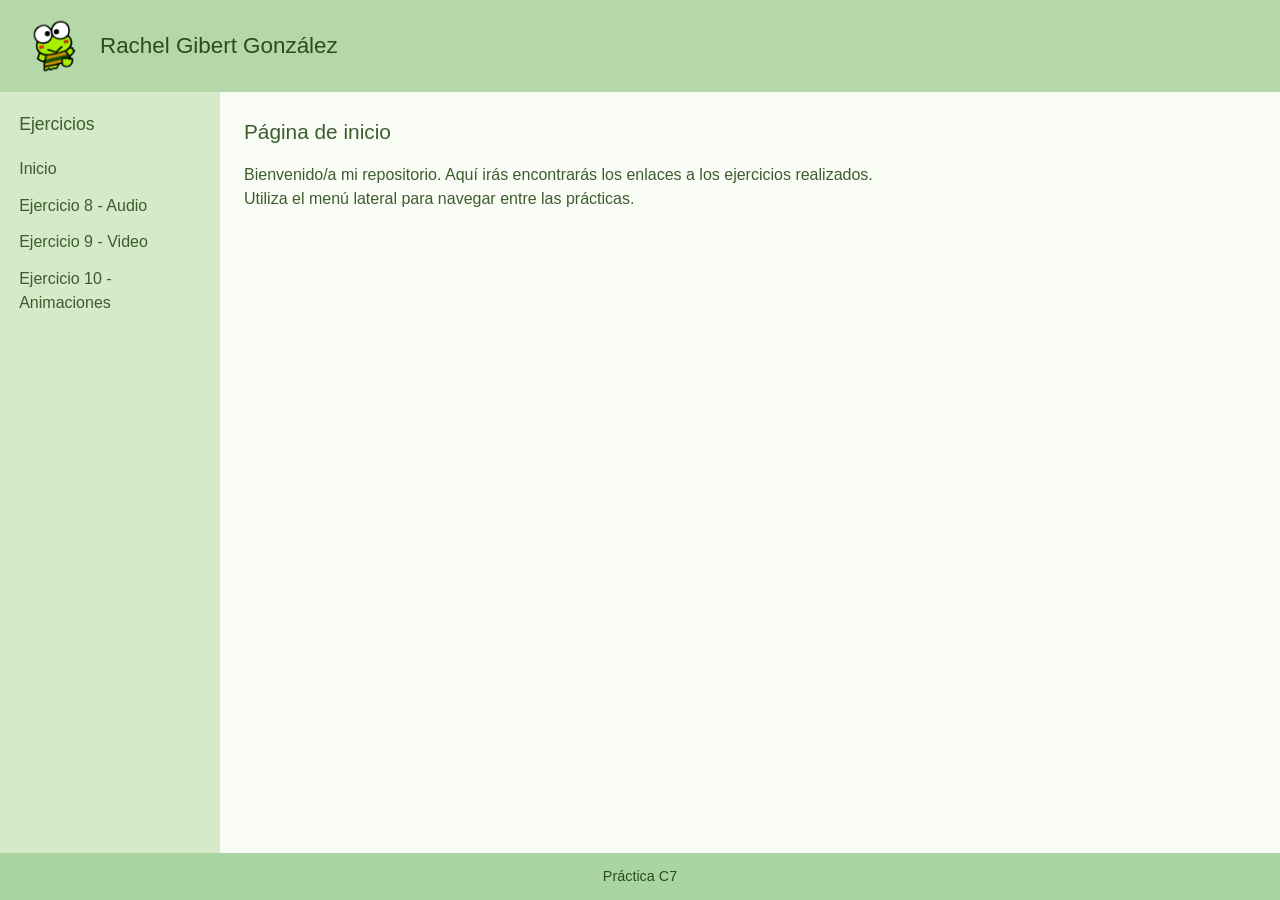
<file: index.html>
<!DOCTYPE html>
<html lang="es">
<head>
  <meta charset="UTF-8">
  <meta name="viewport" content="width=device-width, initial-scale=1.0">
  <title>Ejercicio 7</title>
  <link rel="stylesheet" href="estilos.css">
</head>
<body>
  <header>
    <img class="logo" src="recursos/keroppi.png" alt="Keroppi">
    <h1>Rachel Gibert González</h1>
  </header>

  <aside>
    <h2>Ejercicios</h2>
    <nav>
      <ul>
        <li><a href="index.html">Inicio</a></li>
        <li><a href="C8/index.html">Ejercicio 8 - Audio</a></li>
        <li><a href="C9/index.html">Ejercicio 9 - Video</a></li>
        <li><a href="C10/index.html">Ejercicio 10 - Animaciones</a></li>
      </ul>
    </nav>
  </aside>

  <main>
    <h2>Página de inicio</h2>
    <p>Bienvenido/a mi repositorio. Aquí irás encontrarás los enlaces a los ejercicios realizados.</p>
    <p>Utiliza el menú lateral para navegar entre las prácticas.</p>
  </main>

  <footer>
    <p>Práctica C7</p>
  </footer>
</body>
</html>
</file>
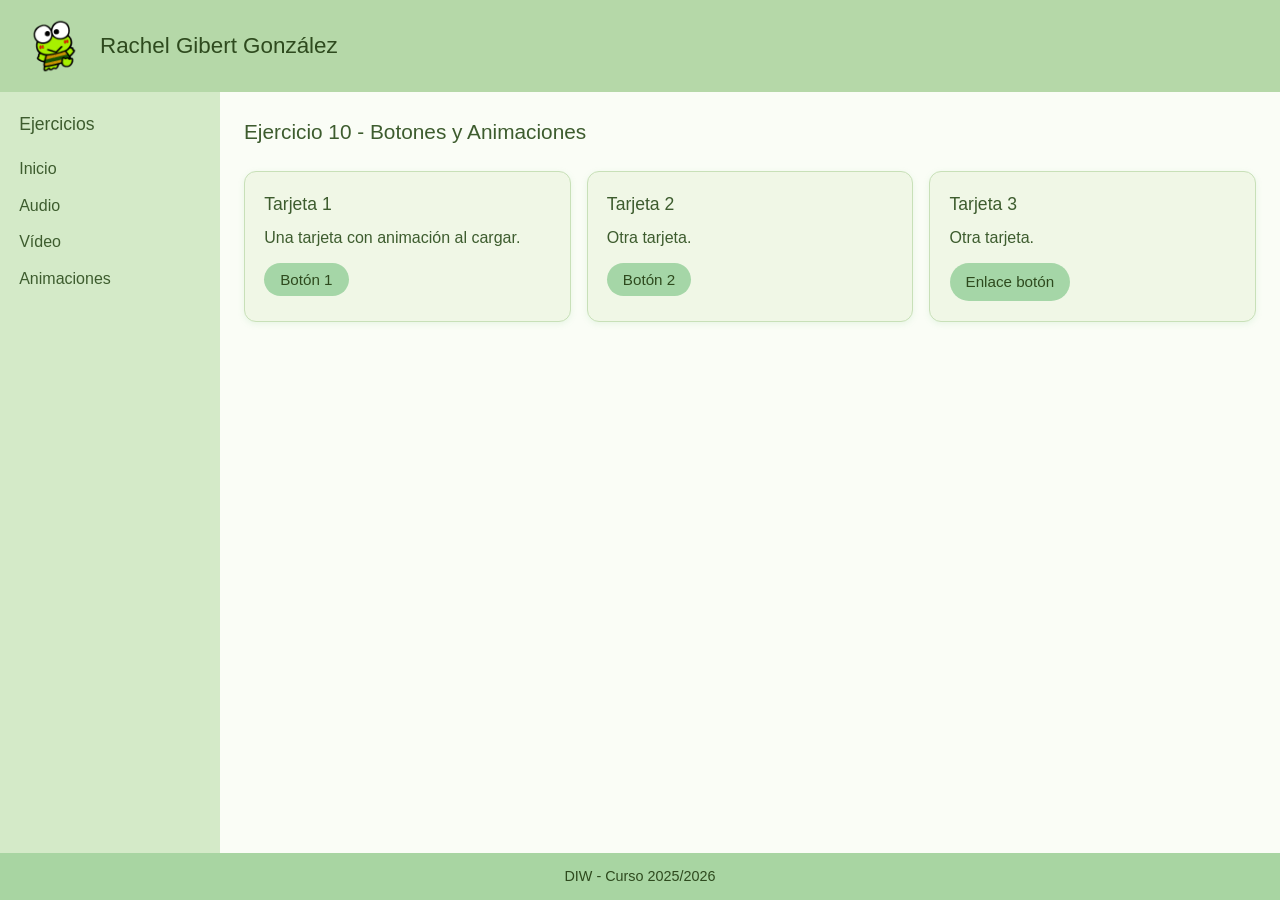
<file: C10/index.html>
<!DOCTYPE html>
<html lang="es">
<head>
  <meta charset="UTF-8">
  <meta name="viewport" content="width=device-width, initial-scale=1.0">
  <title>Animaciones - DIW</title>
  <link rel="stylesheet" href="estilos.css">
</head>
<body>
  <header>
    <img class="logo" src="media/keroppi.png" alt="Keroppi">
    <h1>Rachel Gibert González</h1>
  </header>

  <aside>
    <h2>Ejercicios</h2>
    <nav>
      <ul>
        <li><a href="../index.html">Inicio</a></li>
        <li><a href="../audio/index.html">Audio</a></li>
        <li><a href="../video/index.html">Vídeo</a></li>
        <li><a href="index.html">Animaciones</a></li>
      </ul>
    </nav>
  </aside>

  <main>
    <h2>Ejercicio 10 - Botones y Animaciones</h2>

    <div class="tarjetas">
      <div class="tarjeta tarjeta-animada">
        <h3>Tarjeta 1</h3>
        <p>Una tarjeta con animación al cargar.</p>
        <button class="btn">Botón 1</button>
      </div>

      <div class="tarjeta">
        <h3>Tarjeta 2</h3>
        <p>Otra tarjeta.</p>
        <button class="btn">Botón 2</button>
      </div>

      <div class="tarjeta">
        <h3>Tarjeta 3</h3>
        <p>Otra tarjeta.</p>
        <a href="#" class="btn">Enlace botón</a>
      </div>
    </div>
  </main>

  <footer>
    <p>DIW - Curso 2025/2026</p>
  </footer>
</body>
</html>
</file>
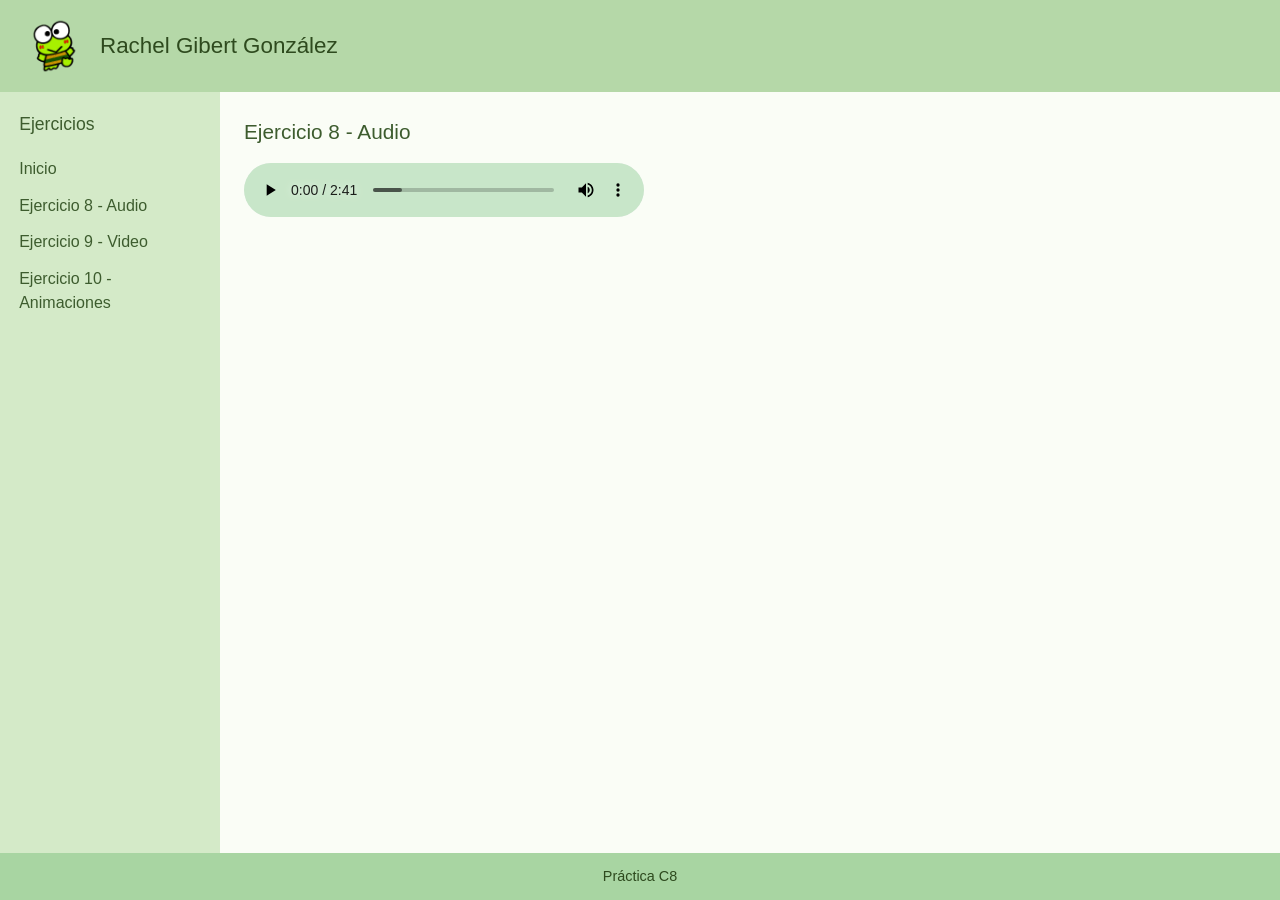
<file: C8/index.html>
<!DOCTYPE html>
<html lang="es">
<head>
  <meta charset="UTF-8">
  <meta name="viewport" content="width=device-width, initial-scale=1.0">
  <title>Ejercicio 8</title>
  <link rel="stylesheet" href="estilos.css">
</head>
<body>
  <header>
    <img class="logo" src="media/keroppi.png" alt="Keroppi">
    <h1>Rachel Gibert González</h1>
  </header>

  <aside>
    <h2>Ejercicios</h2>
    <nav>
      <ul>
        <li><a href="../index.html">Inicio</a></li>
        <li><a href="index.html">Ejercicio 8 - Audio</a></li>
        <li><a href="../C9/index.html">Ejercicio 9 - Video</a></li>
        <li><a href="../C10/index.html">Ejercicio 10 - Animaciones</a></li>
      </ul>
    </nav>
  </aside>

  <main>
    <h2>Ejercicio 8 - Audio</h2>
    <audio controls>
      <source src="media/audio.mp3" type="audio/mpeg">
      <source src="media/audio.ogg" type="audio/ogg">
      Tu navegador no soporta el elemento de audio.
    </audio>
  </main>

  <footer>
    <p>Práctica C8</p>
  </footer>
</body>
</html>
</file>
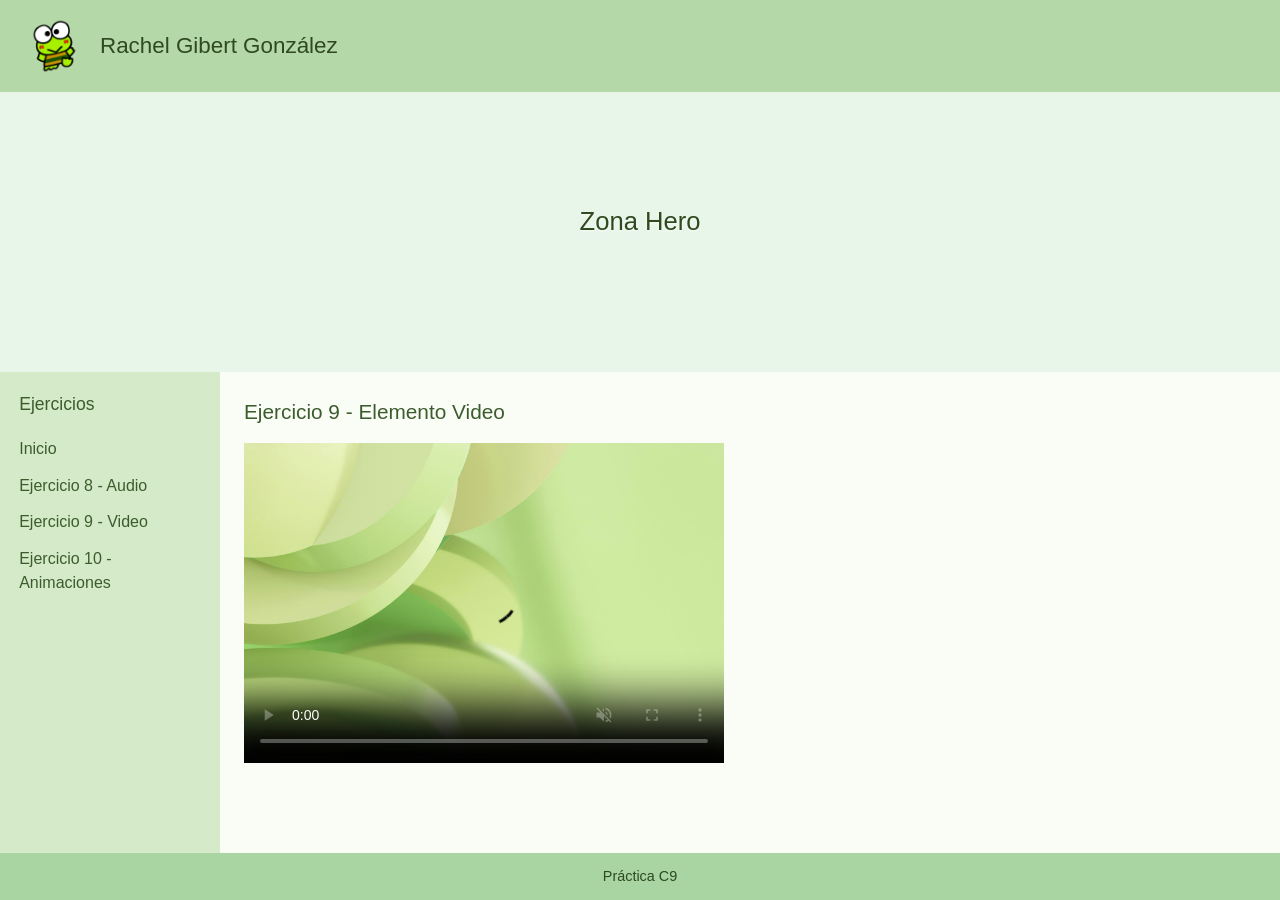
<file: C9/index.html>
<!DOCTYPE html>
<html lang="es">
<head>
  <meta charset="UTF-8">
  <meta name="viewport" content="width=device-width, initial-scale=1.0">
  <title>Ejercicio 9</title>
  <link rel="stylesheet" href="estilos.css">
</head>
<body class="con-hero">
  <header>
    <img class="logo" src="media/keroppi.png" alt="Keroppi">
    <h1>Rachel Gibert González</h1>
  </header>

  <div class="hero">
    <video autoplay muted loop playsinline>
      <source src="media/video.mp4" type="video/mp4">
    </video>
    <h2>Zona Hero</h2>
  </div>

  <aside>
    <h2>Ejercicios</h2>
    <nav>
      <ul>
        <li><a href="../index.html">Inicio</a></li>
        <li><a href="../C8/index.html">Ejercicio 8 - Audio</a></li>
        <li><a href="index.html">Ejercicio 9 - Video</a></li>
        <li><a href="../C10/index.html">Ejercicio 10 - Animaciones</a></li>
      </ul>
    </nav>
  </aside>

  <main>
    <h2>Ejercicio 9 - Elemento Video</h2>
    <video controls autoplay muted loop playsinline poster="media/hero.jpg" width="480">
      <source src="media/video.mp4" type="video/mp4">
      Tu navegador no soporta el elemento de vídeo.
    </video>
  </main>

  <footer>
    <p>Práctica C9</p>
  </footer>
</body>
</html>
</file>
<file: estilos.css>
* {
  margin: 0;
  padding: 0;
  box-sizing: border-box;
}

body {
  font-family: Arial, Helvetica, sans-serif;
  line-height: 1.5;
  color: #3d5c2e;
  background: #f0f7e6;
  min-height: 100vh;
  display: grid;
  grid-template-columns: 220px 1fr;
  grid-template-rows: auto 1fr auto;
  grid-template-areas:
    "header header"
    "sidebar content"
    "footer footer";
}

header {
  grid-area: header;
  background: #b5d8a8;
  color: #2e4a1e;
  padding: 1rem 1.5rem;
  display: flex;
  align-items: center;
  gap: 16px;
}

header h1 {
  font-size: 1.4rem;
  font-weight: normal;
}

.logo {
  height: 60px;
  width: auto;
}

aside {
  grid-area: sidebar;
  background: #d4eac8;
  color: #3d5c2e;
  padding: 1.2rem;
}

aside h2 {
  font-size: 1.1rem;
  margin-bottom: 0.8rem;
  font-weight: normal;
}

aside nav ul {
  list-style: none;
}

aside nav a {
  display: block;
  color: #3d5c2e;
  text-decoration: none;
  padding: 0.4rem 0;
}

aside nav a:hover {
  color: #81c784;
}

main {
  grid-area: content;
  background: #fafdf6;
  padding: 1.5rem;
}

main h2 {
  margin-bottom: 1rem;
  font-size: 1.3rem;
  font-weight: normal;
  color: #3d5c2e;
}

footer {
  grid-area: footer;
  background: #a8d5a2;
  color: #2e4a1e;
  text-align: center;
  padding: 0.8rem;
  font-size: 0.9rem;
}

.btn {
  display: inline-block;
  margin-top: 0.8rem;
  padding: 0.5rem 1rem;
  background: #a5d6a7;
  color: #2e4a1e;
  border: none;
  border-radius: 20px;
  cursor: pointer;
  text-decoration: none;
  font-size: 0.95rem;
  transition: background-color 0.3s ease, box-shadow 0.3s ease;
}

.btn:hover {
  background: #81c784;
  box-shadow: 0 4px 12px rgba(129, 199, 132, 0.3);
}
</file>
<file: C10/estilos.css>
* {
  margin: 0;
  padding: 0;
  box-sizing: border-box;
}

body {
  font-family: Arial, Helvetica, sans-serif;
  line-height: 1.5;
  color: #3d5c2e;
  background: #f0f7e6;
  min-height: 100vh;
  display: grid;
  grid-template-columns: 220px 1fr;
  grid-template-rows: auto 1fr auto;
  grid-template-areas:
    "header header"
    "sidebar content"
    "footer footer";
}

header {
  grid-area: header;
  background: #b5d8a8;
  color: #2e4a1e;
  padding: 1rem 1.5rem;
  display: flex;
  align-items: center;
  gap: 16px;
}

header h1 {
  font-size: 1.4rem;
  font-weight: normal;
}

.logo {
  height: 60px;
  width: auto;
}

aside {
  grid-area: sidebar;
  background: #d4eac8;
  color: #3d5c2e;
  padding: 1.2rem;
}

aside h2 {
  font-size: 1.1rem;
  margin-bottom: 0.8rem;
  font-weight: normal;
}

aside nav ul {
  list-style: none;
}

aside nav a {
  display: block;
  color: #3d5c2e;
  text-decoration: none;
  padding: 0.4rem 0;
}

aside nav a:hover {
  color: #81c784;
}

main {
  grid-area: content;
  background: #fafdf6;
  padding: 1.5rem;
}

main h2 {
  margin-bottom: 1rem;
  font-size: 1.3rem;
  font-weight: normal;
  color: #3d5c2e;
}

footer {
  grid-area: footer;
  background: #a8d5a2;
  color: #2e4a1e;
  text-align: center;
  padding: 0.8rem;
  font-size: 0.9rem;
}

.tarjetas {
  display: grid;
  grid-template-columns: repeat(auto-fit, minmax(200px, 1fr));
  gap: 1rem;
  margin-top: 1.5rem;
}

.tarjeta {
  background: #f0f7e6;
  border: 1px solid #c8e0b8;
  border-radius: 12px;
  padding: 1.2rem;
  box-shadow: 0 2px 6px rgba(129, 199, 132, 0.15);
}

.tarjeta h3 {
  margin-bottom: 0.5rem;
  font-size: 1.1rem;
  font-weight: normal;
}

.btn {
  display: inline-block;
  margin-top: 0.8rem;
  padding: 0.5rem 1rem;
  background: #a5d6a7;
  color: #2e4a1e;
  border: none;
  border-radius: 20px;
  cursor: pointer;
  text-decoration: none;
  font-size: 0.95rem;
  transition: background-color 0.3s ease, box-shadow 0.3s ease;
}

.btn:hover {
  background: #81c784;
  box-shadow: 0 4px 12px rgba(129, 199, 132, 0.3);
}

@keyframes fadeInUp {
  from {
    opacity: 0;
    transform: translateY(20px);
  }
  to {
    opacity: 1;
    transform: translateY(0);
  }
}

.tarjeta-animada {
  animation: fadeInUp 0.8s ease-out;
}
</file>
<file: C8/estilos.css>
* {
  margin: 0;
  padding: 0;
  box-sizing: border-box;
}

body {
  font-family: Arial, Helvetica, sans-serif;
  line-height: 1.5;
  color: #3d5c2e;
  background: #f0f7e6;
  min-height: 100vh;
  display: grid;
  grid-template-columns: 220px 1fr;
  grid-template-rows: auto 1fr auto;
  grid-template-areas:
    "header header"
    "sidebar content"
    "footer footer";
}

header {
  grid-area: header;
  background: #b5d8a8;
  color: #2e4a1e;
  padding: 1rem 1.5rem;
  display: flex;
  align-items: center;
  gap: 16px;
}

header h1 {
  font-size: 1.4rem;
  font-weight: normal;
}

.logo {
  height: 60px;
  width: auto;
}

aside {
  grid-area: sidebar;
  background: #d4eac8;
  color: #3d5c2e;
  padding: 1.2rem;
}

aside h2 {
  font-size: 1.1rem;
  margin-bottom: 0.8rem;
  font-weight: normal;
}

aside nav ul {
  list-style: none;
}

aside nav a {
  display: block;
  color: #3d5c2e;
  text-decoration: none;
  padding: 0.4rem 0;
}

aside nav a:hover {
  color: #81c784;
}

main {
  grid-area: content;
  background: #fafdf6;
  padding: 1.5rem;
}

main h2 {
  margin-bottom: 1rem;
  font-size: 1.3rem;
  font-weight: normal;
  color: #3d5c2e;
}

footer {
  grid-area: footer;
  background: #a8d5a2;
  color: #2e4a1e;
  text-align: center;
  padding: 0.8rem;
  font-size: 0.9rem;
}

.btn {
  display: inline-block;
  margin-top: 0.8rem;
  padding: 0.5rem 1rem;
  background: #a5d6a7;
  color: #2e4a1e;
  border: none;
  border-radius: 20px;
  cursor: pointer;
  text-decoration: none;
  font-size: 0.95rem;
  transition: background-color 0.3s ease, box-shadow 0.3s ease;
}

.btn:hover {
  background: #81c784;
  box-shadow: 0 4px 12px rgba(129, 199, 132, 0.3);
}

audio {
  width: 100%;
  max-width: 400px;
  border-radius: 12px;
}

audio::-webkit-media-controls-panel {
  background-color: #c8e6c9;
}
</file>
<file: C9/estilos.css>
* {
  margin: 0;
  padding: 0;
  box-sizing: border-box;
}

body {
  font-family: Arial, Helvetica, sans-serif;
  line-height: 1.5;
  color: #3d5c2e;
  background: #f0f7e6;
  min-height: 100vh;
  display: grid;
  grid-template-columns: 220px 1fr;
  grid-template-rows: auto auto 1fr auto;
  grid-template-areas:
    "header header"
    "hero hero"
    "sidebar content"
    "footer footer";
}

header {
  grid-area: header;
  background: #b5d8a8;
  color: #2e4a1e;
  padding: 1rem 1.5rem;
  display: flex;
  align-items: center;
  gap: 16px;
}

header h1 {
  font-size: 1.4rem;
  font-weight: normal;
}

.logo {
  height: 60px;
  width: auto;
}

aside {
  grid-area: sidebar;
  background: #d4eac8;
  color: #3d5c2e;
  padding: 1.2rem;
}

aside h2 {
  font-size: 1.1rem;
  margin-bottom: 0.8rem;
  font-weight: normal;
}

aside nav ul {
  list-style: none;
}

aside nav a {
  display: block;
  color: #3d5c2e;
  text-decoration: none;
  padding: 0.4rem 0;
}

aside nav a:hover {
  color: #81c784;
}

main {
  grid-area: content;
  background: #fafdf6;
  padding: 1.5rem;
}

main h2 {
  margin-bottom: 1rem;
  font-size: 1.3rem;
  font-weight: normal;
  color: #3d5c2e;
}

footer {
  grid-area: footer;
  background: #a8d5a2;
  color: #2e4a1e;
  text-align: center;
  padding: 0.8rem;
  font-size: 0.9rem;
}

.hero {
  grid-area: hero;
  position: relative;
  width: 100%;
  height: 280px;
  overflow: hidden;
  background: #c8e6c9;
}

.hero video {
  position: absolute;
  top: 0;
  left: 0;
  width: 100%;
  height: 100%;
  object-fit: cover;
  z-index: 0;
}

.hero h2 {
  position: relative;
  z-index: 1;
  color: #2e4a1e;
  text-align: center;
  padding-top: 110px;
  font-size: 1.6rem;
  font-weight: normal;
  text-shadow: 0 1px 3px rgba(255, 255, 255, 0.743);
}

.btn {
  display: inline-block;
  margin-top: 0.8rem;
  padding: 0.5rem 1rem;
  background: #a5d6a7;
  color: #2e4a1e;
  border: none;
  border-radius: 20px;
  cursor: pointer;
  text-decoration: none;
  font-size: 0.95rem;
  transition: background-color 0.3s ease, box-shadow 0.3s ease;
}

.btn:hover {
  background: #81c784;
  box-shadow: 0 4px 12px rgba(129, 199, 132, 0.3);
}

video {
  background: #e8f5e9;
}
</file>
